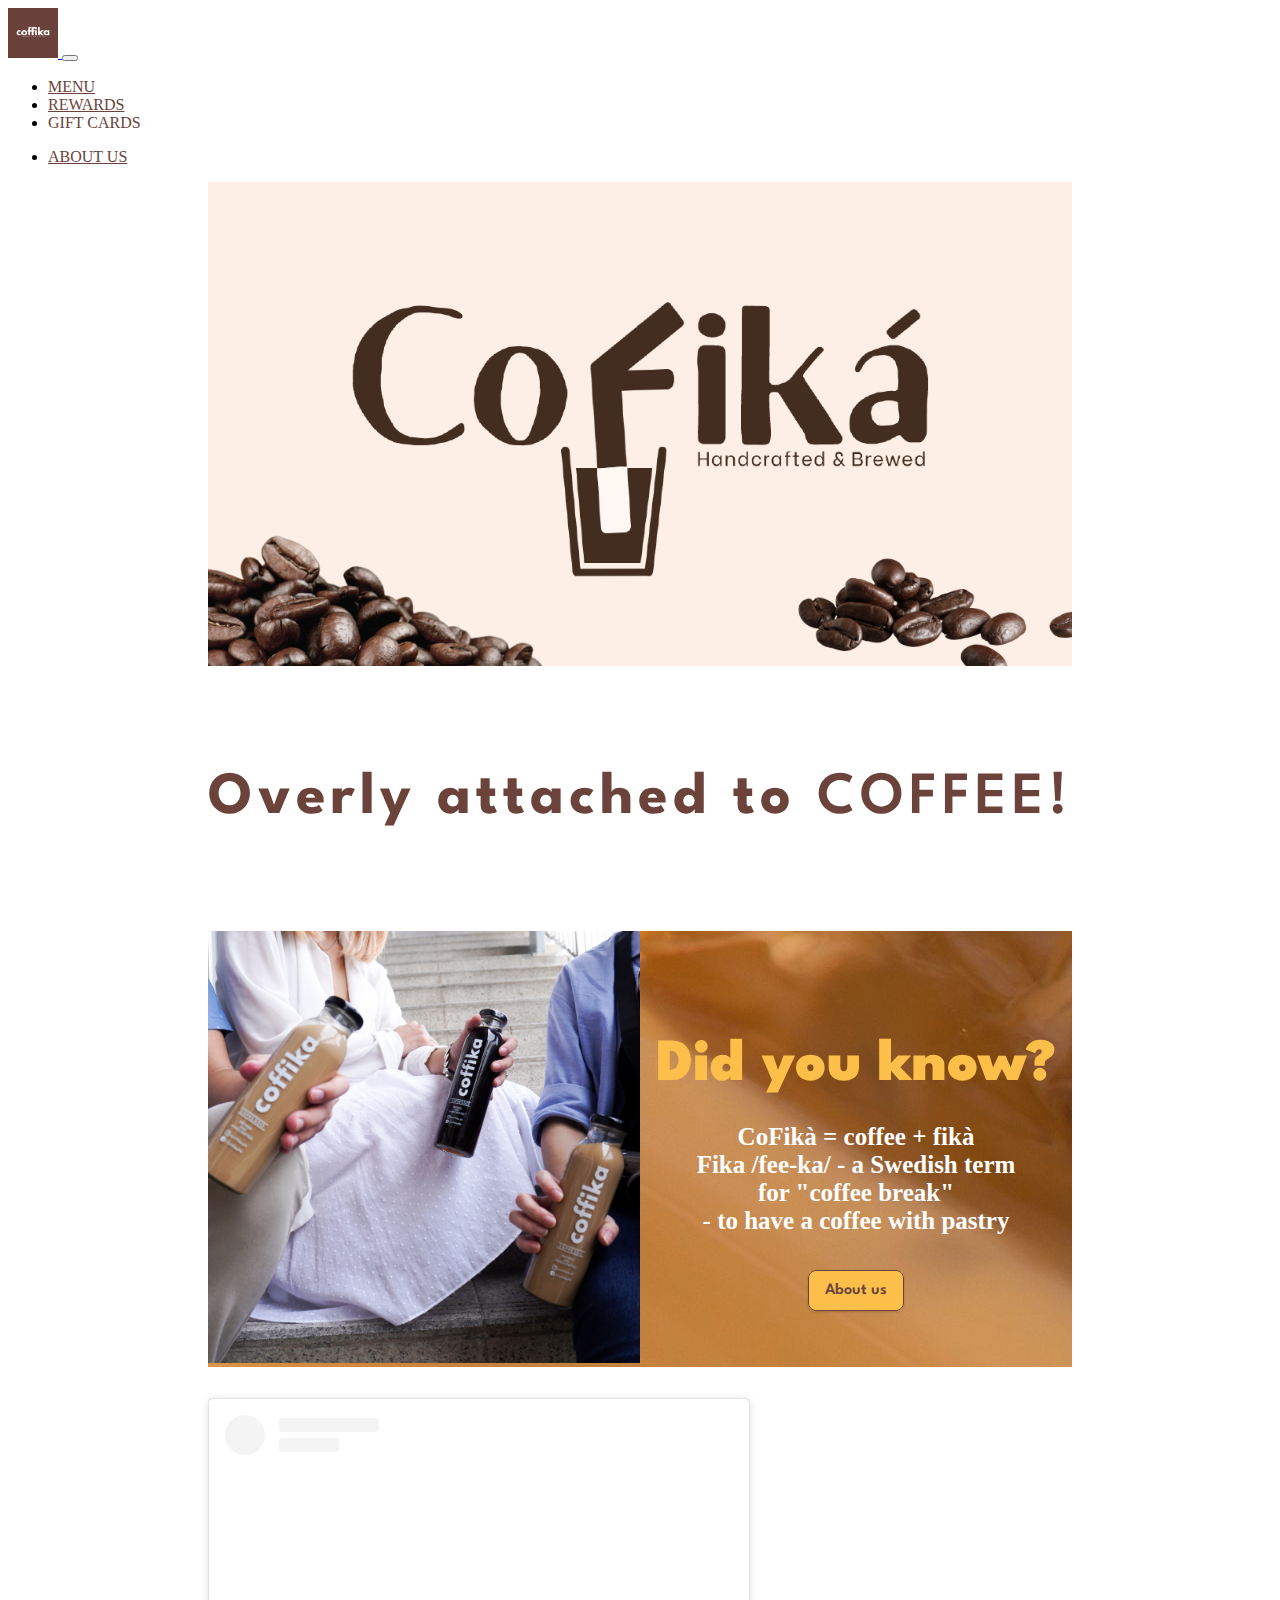
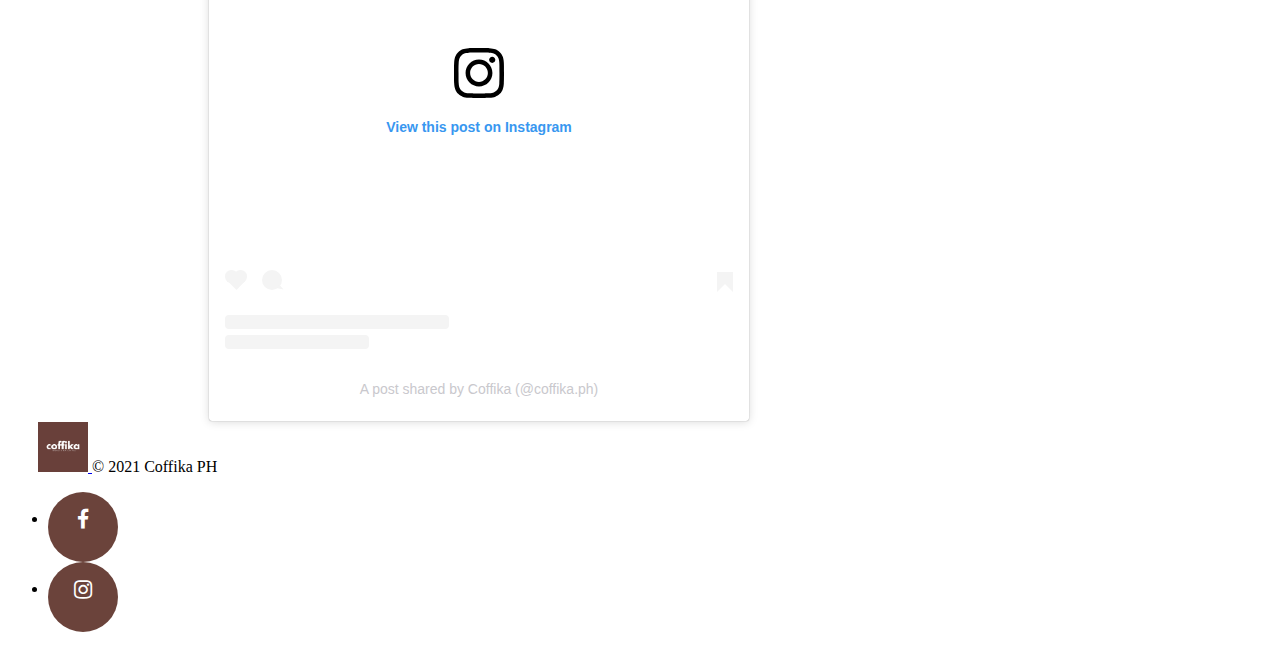
<file: index.html>
<!DOCTYPE html>
<html lang="en">
  <head>
    <meta charset="UTF-8" />
    <meta http-equiv="X-UA-Compatible" content="IE=edge" />
    <meta name="viewport" content="width=device-width, initial-scale=1.0" />
    <link rel="stylesheet" href="./index.css" />

    <!-- Favicon -->
    <link rel="icon" type="image/x-icon" href="./DP - coffika.jpg" />

    <!-- Bootstrap -->
    <link href="https://cdn.jsdelivr.net/npm/bootstrap@5.1.3/dist/css/bootstrap.min.css" rel="stylesheet" integrity="sha384-1BmE4kWBq78iYhFldvKuhfTAU6auU8tT94WrHftjDbrCEXSU1oBoqyl2QvZ6jIW3" crossorigin="anonymous">

    <!-- Add icon library -->
    <link rel="stylesheet" href="https://cdnjs.cloudflare.com/ajax/libs/font-awesome/4.7.0/css/font-awesome.min.css">



    <!-- League Spartan Font -->
    <link rel="preconnect" href="https://fonts.googleapis.com" />
    <link rel="preconnect" href="https://fonts.gstatic.com" crossorigin />
    <link
      href="https://fonts.googleapis.com/css2?family=League+Spartan:wght@400;700&display=swap"
      rel="stylesheet"
    />

    <title>Coffika PH</title>
  </head>
  <body>
    
    <nav
      class="navbar navbar-expand-lg navbar-light bg-white px-1 py-0 py-xl-3 px-lg-5 border-bottom"
     id="top">
      <div class="container-fluid mx-lg-5">
        <a class="navbar-brand my-2" href="./index.html">
          <img
            class="rounded-circle me-lg-3 ms-xl-5"
            src="./DP - coffika.jpg"
            alt="Coffika Logo"
            height="50"
            width="50"
          />
        </a>
        <button
          class="navbar-toggler"
          type="button"
          data-bs-toggle="collapse"
          data-bs-target="#navbarSupportedContent"
          aria-controls="navbarSupportedContent"
          aria-expanded="false"
          aria-label="Toggle navigation"
        >
          <span class="navbar-toggler-icon"></span>
        </button>
        <div class="collapse navbar-collapse" id="navbarSupportedContent">
          <ul class="navbar-nav me-auto mb-2 mb-lg-0">
            <li class="nav-item my-3 me-3">
              <a
                class="nav-link active fw-bold"
                aria-current="page"
                href="./menu.html"
                >MENU</a
              >
            </li>
            <li class="nav-item my-3 me-3">
              <a class="nav-link active fw-bold" href="#">REWARDS</a>
            </li>
            <li class="nav-item my-3 me-3">
              <a class="nav-link active fw-bold">GIFT CARDS</a>
            </li>
          </ul>
          <ul class="navbar-nav d-flex ms-auto me-5 mb-2 mb-lg-0">
            <li class="nav-item">
              <a class="nav-link active fw-bold" href="./aboutUs.html">ABOUT US</a>
            </li>
          </ul>
 
        </div>
      </div>
    </nav>

    <!-- Main Content -->
    <div class="hero-section">
        <img src="./Media/Coffika BG Image.png" alt="hero">
    </div>  

    <div class="slogan-container">
        <h1 class="slogan">
            <span class="slogan-1">Overly attached to</span>
            <span class="slogan-2"> coffee!</span> 
        </h1>
    </div>

    <div class="main">
      
      <!-- Card 1 -->
      <div class="card1">
        <div class="card1-img-container">
          <img src="./Media/2.jpg" alt="" />
        </div>
        <div class="card1-text-container">
          <h1>Did you know?</h1>
          <h2>
            <strong>CoFikà = coffee + fikà</strong>
            <br />
            <strong>Fika</strong> /fee-ka/ - a Swedish term for "coffee break"
            <br />
            - to have a coffee with pastry
          </h2>
          <a class="button-38" role="button" href="./aboutUs.html">About us</a>
        </div>
      </div>

      <!-- Card 2 -->

      <div class="card2-video-container">
        <blockquote class="instagram-media" data-instgrm-captioned data-instgrm-permalink="https://www.instagram.com/reel/Ch1KSibJ4H_/?utm_source=ig_embed&amp;utm_campaign=loading" data-instgrm-version="14" style=" background:#FFF; border:0; border-radius:3px; box-shadow:0 0 1px 0 rgba(0,0,0,0.5),0 1px 10px 0 rgba(0,0,0,0.15); margin: 1px; max-width:540px; min-width:326px; padding:0; width:99.375%; width:-webkit-calc(100% - 2px); width:calc(100% - 2px);"><div style="padding:16px;"> <a href="https://www.instagram.com/reel/Ch1KSibJ4H_/?utm_source=ig_embed&amp;utm_campaign=loading" style=" background:#FFFFFF; line-height:0; padding:0 0; text-align:center; text-decoration:none; width:100%;" target="_blank"> <div style=" display: flex; flex-direction: row; align-items: center;"> <div style="background-color: #F4F4F4; border-radius: 50%; flex-grow: 0; height: 40px; margin-right: 14px; width: 40px;"></div> <div style="display: flex; flex-direction: column; flex-grow: 1; justify-content: center;"> <div style=" background-color: #F4F4F4; border-radius: 4px; flex-grow: 0; height: 14px; margin-bottom: 6px; width: 100px;"></div> <div style=" background-color: #F4F4F4; border-radius: 4px; flex-grow: 0; height: 14px; width: 60px;"></div></div></div><div style="padding: 19% 0;"></div> <div style="display:block; height:50px; margin:0 auto 12px; width:50px;"><svg width="50px" height="50px" viewBox="0 0 60 60" version="1.1" xmlns="https://www.w3.org/2000/svg" xmlns:xlink="https://www.w3.org/1999/xlink"><g stroke="none" stroke-width="1" fill="none" fill-rule="evenodd"><g transform="translate(-511.000000, -20.000000)" fill="#000000"><g><path d="M556.869,30.41 C554.814,30.41 553.148,32.076 553.148,34.131 C553.148,36.186 554.814,37.852 556.869,37.852 C558.924,37.852 560.59,36.186 560.59,34.131 C560.59,32.076 558.924,30.41 556.869,30.41 M541,60.657 C535.114,60.657 530.342,55.887 530.342,50 C530.342,44.114 535.114,39.342 541,39.342 C546.887,39.342 551.658,44.114 551.658,50 C551.658,55.887 546.887,60.657 541,60.657 M541,33.886 C532.1,33.886 524.886,41.1 524.886,50 C524.886,58.899 532.1,66.113 541,66.113 C549.9,66.113 557.115,58.899 557.115,50 C557.115,41.1 549.9,33.886 541,33.886 M565.378,62.101 C565.244,65.022 564.756,66.606 564.346,67.663 C563.803,69.06 563.154,70.057 562.106,71.106 C561.058,72.155 560.06,72.803 558.662,73.347 C557.607,73.757 556.021,74.244 553.102,74.378 C549.944,74.521 548.997,74.552 541,74.552 C533.003,74.552 532.056,74.521 528.898,74.378 C525.979,74.244 524.393,73.757 523.338,73.347 C521.94,72.803 520.942,72.155 519.894,71.106 C518.846,70.057 518.197,69.06 517.654,67.663 C517.244,66.606 516.755,65.022 516.623,62.101 C516.479,58.943 516.448,57.996 516.448,50 C516.448,42.003 516.479,41.056 516.623,37.899 C516.755,34.978 517.244,33.391 517.654,32.338 C518.197,30.938 518.846,29.942 519.894,28.894 C520.942,27.846 521.94,27.196 523.338,26.654 C524.393,26.244 525.979,25.756 528.898,25.623 C532.057,25.479 533.004,25.448 541,25.448 C548.997,25.448 549.943,25.479 553.102,25.623 C556.021,25.756 557.607,26.244 558.662,26.654 C560.06,27.196 561.058,27.846 562.106,28.894 C563.154,29.942 563.803,30.938 564.346,32.338 C564.756,33.391 565.244,34.978 565.378,37.899 C565.522,41.056 565.552,42.003 565.552,50 C565.552,57.996 565.522,58.943 565.378,62.101 M570.82,37.631 C570.674,34.438 570.167,32.258 569.425,30.349 C568.659,28.377 567.633,26.702 565.965,25.035 C564.297,23.368 562.623,22.342 560.652,21.575 C558.743,20.834 556.562,20.326 553.369,20.18 C550.169,20.033 549.148,20 541,20 C532.853,20 531.831,20.033 528.631,20.18 C525.438,20.326 523.257,20.834 521.349,21.575 C519.376,22.342 517.703,23.368 516.035,25.035 C514.368,26.702 513.342,28.377 512.574,30.349 C511.834,32.258 511.326,34.438 511.181,37.631 C511.035,40.831 511,41.851 511,50 C511,58.147 511.035,59.17 511.181,62.369 C511.326,65.562 511.834,67.743 512.574,69.651 C513.342,71.625 514.368,73.296 516.035,74.965 C517.703,76.634 519.376,77.658 521.349,78.425 C523.257,79.167 525.438,79.673 528.631,79.82 C531.831,79.965 532.853,80.001 541,80.001 C549.148,80.001 550.169,79.965 553.369,79.82 C556.562,79.673 558.743,79.167 560.652,78.425 C562.623,77.658 564.297,76.634 565.965,74.965 C567.633,73.296 568.659,71.625 569.425,69.651 C570.167,67.743 570.674,65.562 570.82,62.369 C570.966,59.17 571,58.147 571,50 C571,41.851 570.966,40.831 570.82,37.631"></path></g></g></g></svg></div><div style="padding-top: 8px;"> <div style=" color:#3897f0; font-family:Arial,sans-serif; font-size:14px; font-style:normal; font-weight:550; line-height:18px;">View this post on Instagram</div></div><div style="padding: 12.5% 0;"></div> <div style="display: flex; flex-direction: row; margin-bottom: 14px; align-items: center;"><div> <div style="background-color: #F4F4F4; border-radius: 50%; height: 12.5px; width: 12.5px; transform: translateX(0px) translateY(7px);"></div> <div style="background-color: #F4F4F4; height: 12.5px; transform: rotate(-45deg) translateX(3px) translateY(1px); width: 12.5px; flex-grow: 0; margin-right: 14px; margin-left: 2px;"></div> <div style="background-color: #F4F4F4; border-radius: 50%; height: 12.5px; width: 12.5px; transform: translateX(9px) translateY(-18px);"></div></div><div style="margin-left: 8px;"> <div style=" background-color: #F4F4F4; border-radius: 50%; flex-grow: 0; height: 20px; width: 20px;"></div> <div style=" width: 0; height: 0; border-top: 2px solid transparent; border-left: 6px solid #f4f4f4; border-bottom: 2px solid transparent; transform: translateX(16px) translateY(-4px) rotate(30deg)"></div></div><div style="margin-left: auto;"> <div style=" width: 0px; border-top: 8px solid #F4F4F4; border-right: 8px solid transparent; transform: translateY(16px);"></div> <div style=" background-color: #F4F4F4; flex-grow: 0; height: 12px; width: 16px; transform: translateY(-4px);"></div> <div style=" width: 0; height: 0; border-top: 8px solid #F4F4F4; border-left: 8px solid transparent; transform: translateY(-4px) translateX(8px);"></div></div></div> <div style="display: flex; flex-direction: column; flex-grow: 1; justify-content: center; margin-bottom: 24px;"> <div style=" background-color: #F4F4F4; border-radius: 4px; flex-grow: 0; height: 14px; margin-bottom: 6px; width: 224px;"></div> <div style=" background-color: #F4F4F4; border-radius: 4px; flex-grow: 0; height: 14px; width: 144px;"></div></div></a><p style=" color:#c9c8cd; font-family:Arial,sans-serif; font-size:14px; line-height:17px; margin-bottom:0; margin-top:8px; overflow:hidden; padding:8px 0 7px; text-align:center; text-overflow:ellipsis; white-space:nowrap;"><a href="https://www.instagram.com/reel/Ch1KSibJ4H_/?utm_source=ig_embed&amp;utm_campaign=loading" style=" color:#c9c8cd; font-family:Arial,sans-serif; font-size:14px; font-style:normal; font-weight:normal; line-height:17px; text-decoration:none;" target="_blank">A post shared by Coffika (@coffika.ph)</a></p></div></blockquote> <script async src="//www.instagram.com/embed.js"></script>
        <!-- <video class="card2-video" src="./Media/Standard Ver.mp4" type="video/mp4"></video> -->
      </div>
      <!-- <div class="card2">
        <div class="card2-text-container">
          <h1>Did you know?</h1>
          <h2>
            <strong>CoFikà = coffee + fikà</strong>
            <br />
            <strong>Fika</strong> /fee-ka/ - a Swedish term for "coffee break"
            <br />
            - to have a coffee with pastry
          </h2>
        </div>
        <div class="card2-img-container">
          <img src="./Media/Iced Coffee 2.jpg" alt="" />
        </div>
      </div> -->
    </div>

    <!-- Footer -->
    <footer
      class="d-flex flex-wrap justify-content-between align-items-center pt-3 my-3 border-top"
    >
      <div class="col-md-4 d-flex align-items-center py-2">
        <a
          href="#top"
          class="mb-3 me-2 mb-md-0 text-muted text-decoration-none lh-1"
        >
          <svg class="bi" width="30" height="24">
            <use xlink:href="#bootstrap">
                <img class="rounded-circle me-lg-3 ms-lg-5" src="./DP - coffika.jpg" alt="" height="50"
                width="50">
            </use>
          </svg>
        </a>
        <span class="text-muted">© 2021 Coffika PH</span>
      </div>

      <!-- Socmed Links -->
      <ul class="nav col-md-4 justify-content-end list-unstyled d-flex">
        <li class="ms-3">
            <a href="https://www.facebook.com/CoffikaPH" class="fa fa-facebook fa-lg" width="24" height="24"></a>
        </li>
        <li class="ms-3 me-5">
            <a href="https://www.instagram.com/coffika.ph" class="fa fa-instagram fa-lg" width="24" height="24"></a>
        </li>
      </ul>
    </footer>

    <script src="https://cdn.jsdelivr.net/npm/bootstrap@5.1.3/dist/js/bootstrap.bundle.min.js" integrity="sha384-ka7Sk0Gln4gmtz2MlQnikT1wXgYsOg+OMhuP+IlRH9sENBO0LRn5q+8nbTov4+1p" crossorigin="anonymous"></script>
  </body>
</html>
</file>
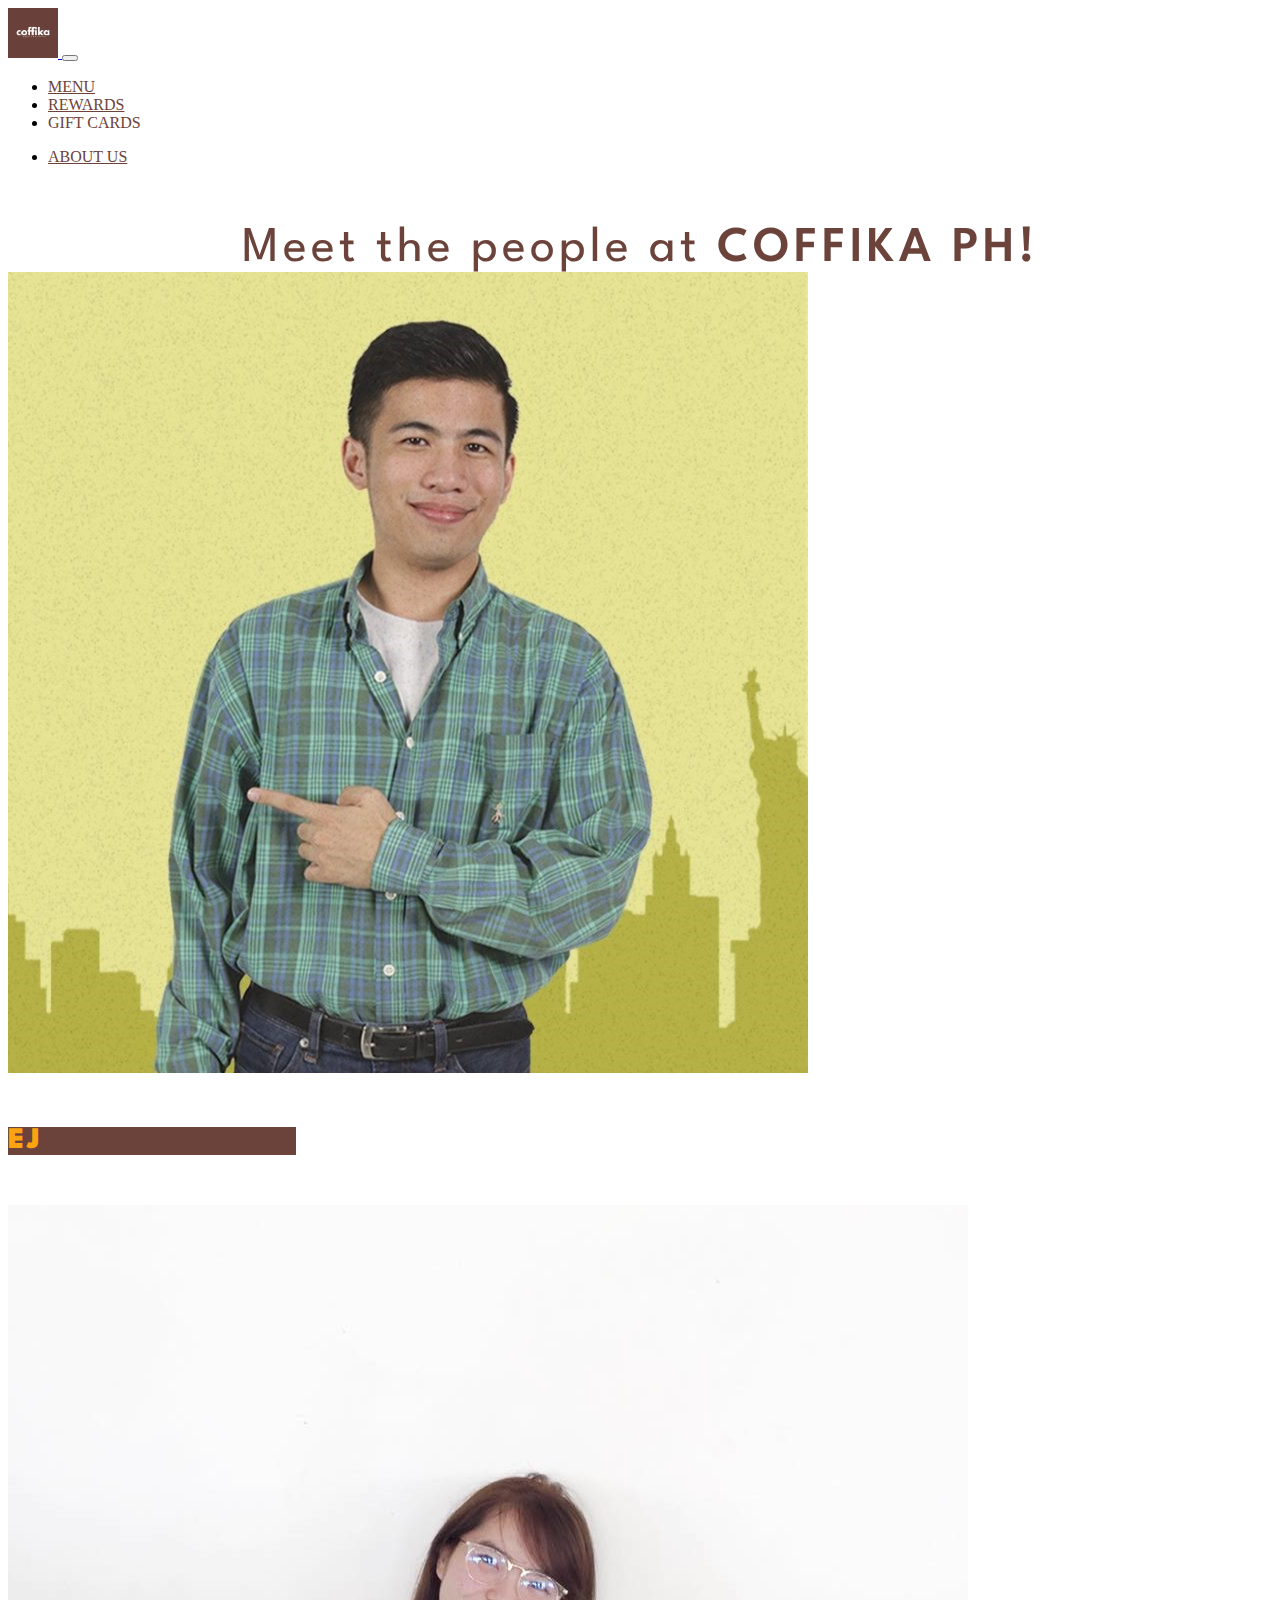
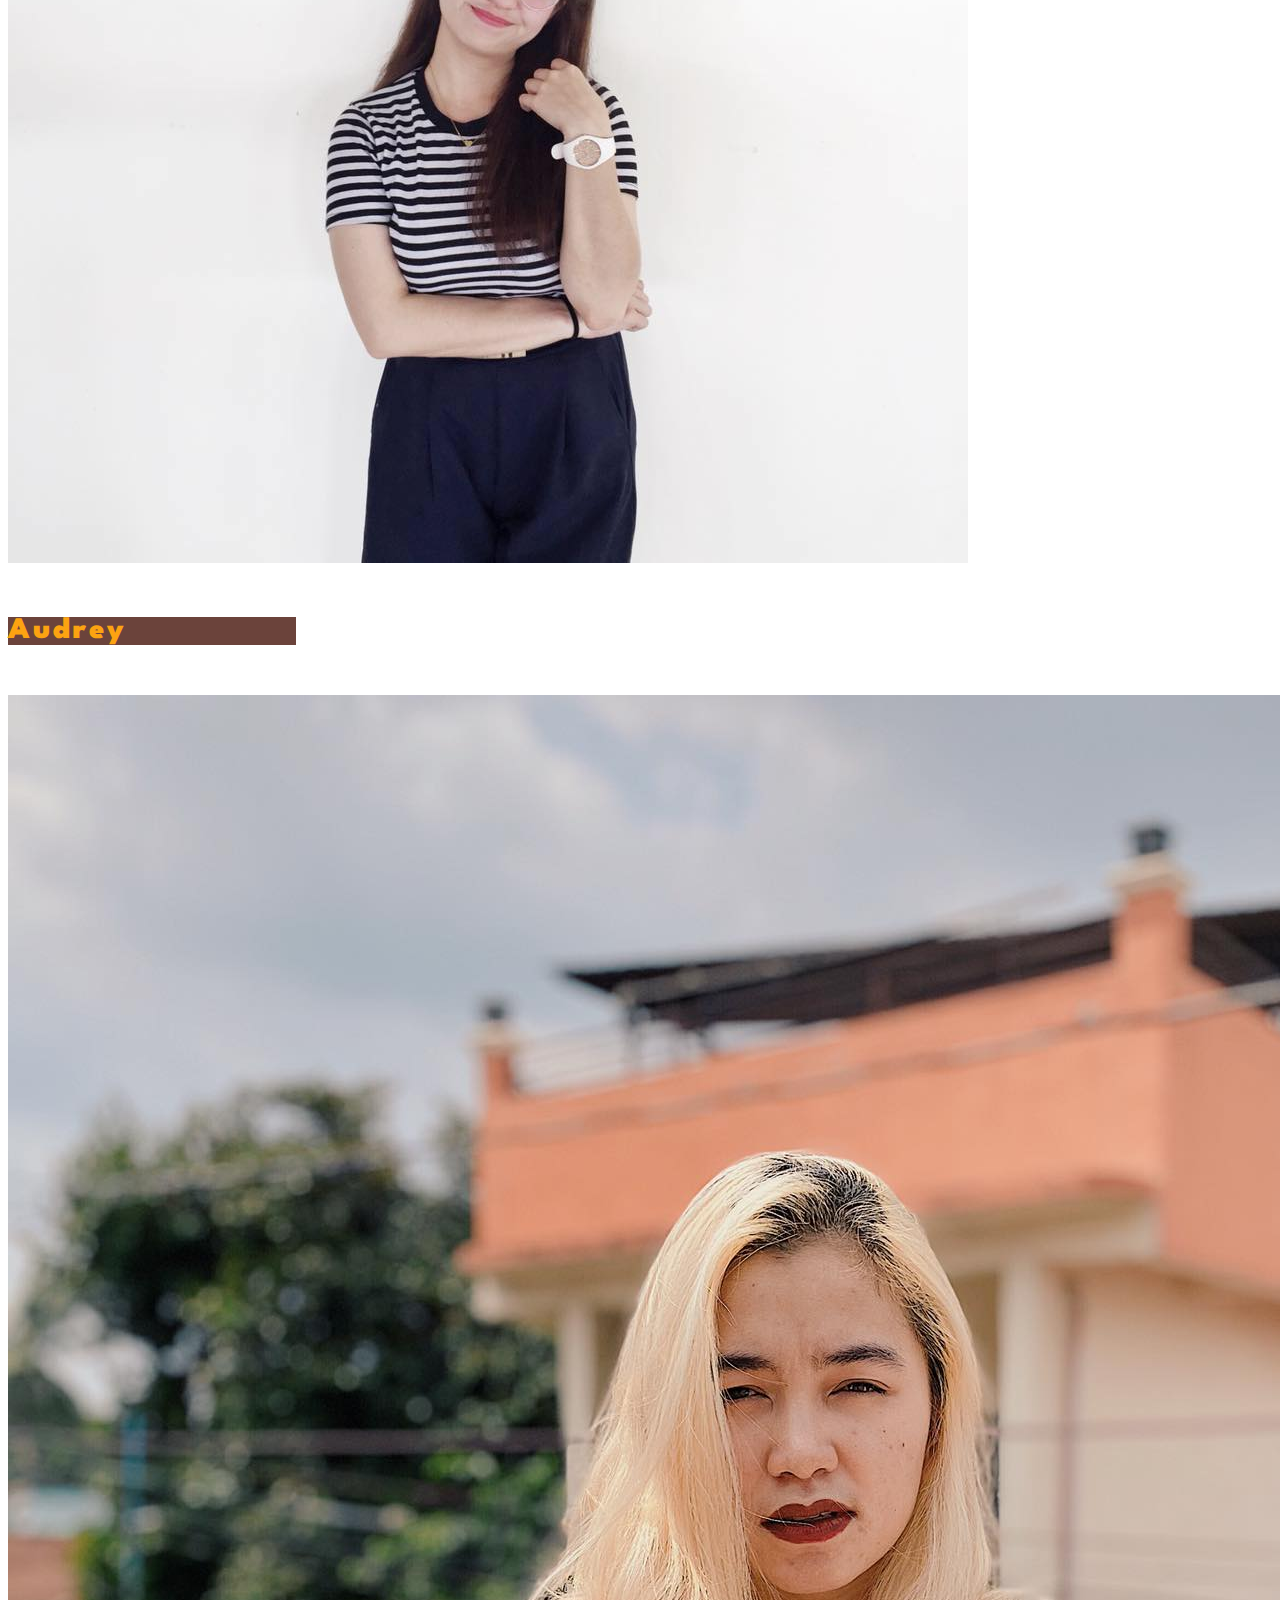
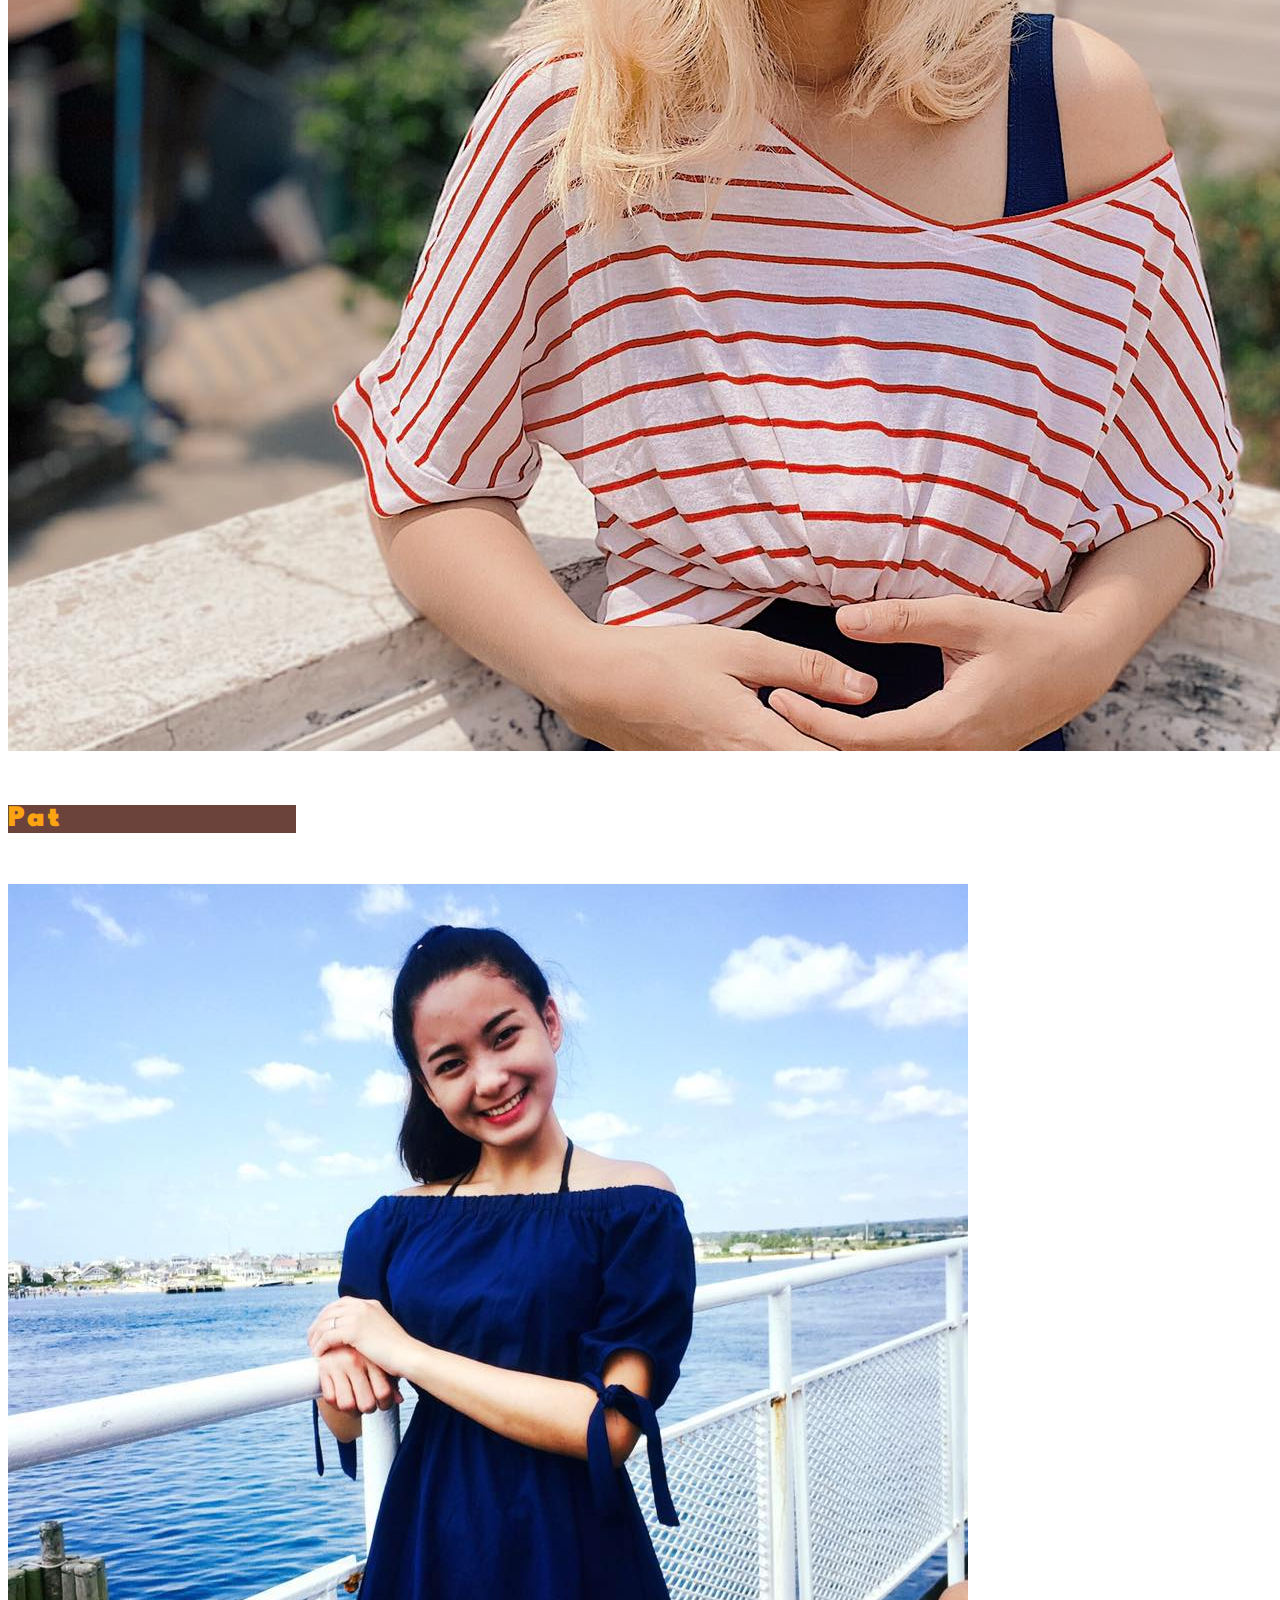
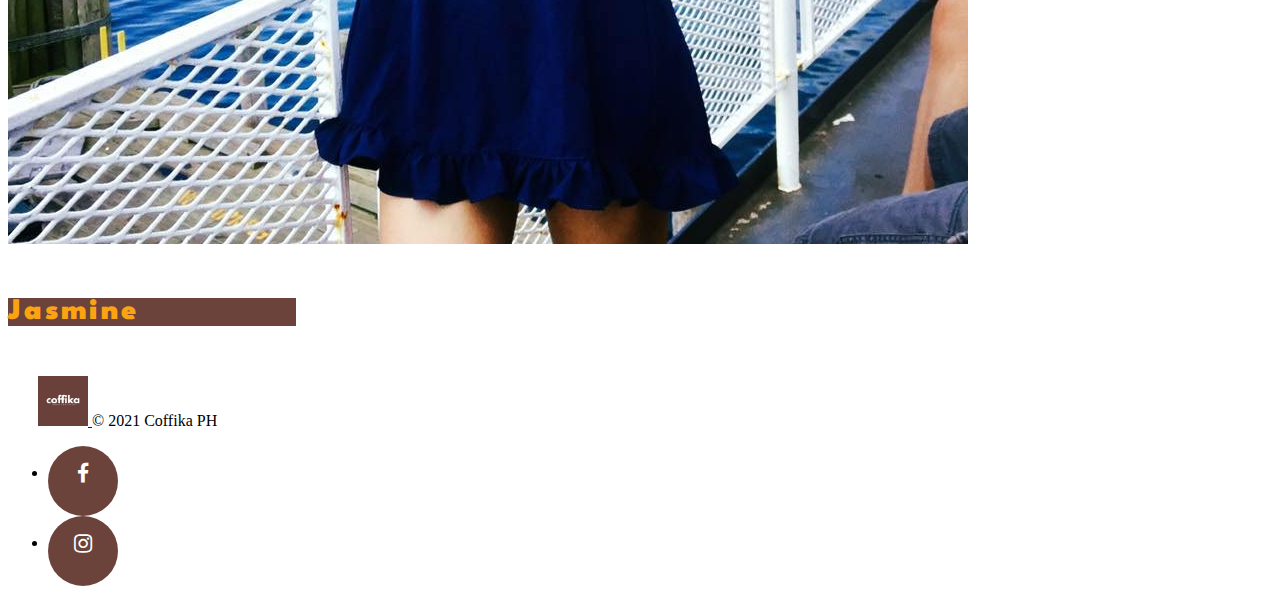
<file: aboutUs.html>
<!DOCTYPE html>
<html lang="en">
<head>
    <meta charset="UTF-8">
    <meta http-equiv="X-UA-Compatible" content="IE=edge">
    <meta name="viewport" content="width=device-width, initial-scale=1.0">

    <link rel="stylesheet" href="./index.css" />
    <link rel="stylesheet" href="./menu.css" />
    <link rel="stylesheet" href="./aboutUs.css">
    
    <!-- Favicon -->
    <link rel="icon" type="image/x-icon" href="./DP - coffika.jpg">
    
    <!-- Bootstrap -->
    <link href="https://cdn.jsdelivr.net/npm/bootstrap@5.1.3/dist/css/bootstrap.min.css" rel="stylesheet" integrity="sha384-1BmE4kWBq78iYhFldvKuhfTAU6auU8tT94WrHftjDbrCEXSU1oBoqyl2QvZ6jIW3" crossorigin="anonymous">

     <!-- Add icon library -->
     <link rel="stylesheet" href="https://cdnjs.cloudflare.com/ajax/libs/font-awesome/4.7.0/css/font-awesome.min.css">

    <!-- League Spartan Font -->
    <link rel="preconnect" href="https://fonts.googleapis.com">
    <link rel="preconnect" href="https://fonts.gstatic.com" crossorigin>
    <link href="https://fonts.googleapis.com/css2?family=League+Spartan:wght@400;700&display=swap" rel="stylesheet">

    <title>Coffika Coffee</title>
</head>
<body>
    <nav
    class="navbar navbar-expand-lg navbar-light bg-white px-1 py-0 py-xl-3 px-lg-5 border-bottom"
   id="top">
    <div class="container-fluid mx-lg-5">
      <a class="navbar-brand my-2" href="./index.html">
        <img
          class="rounded-circle me-lg-3 ms-xl-5"
          src="./DP - coffika.jpg"
          alt="Coffika Logo"
          height="50"
          width="50"
        />
      </a>
      <button
        class="navbar-toggler"
        type="button"
        data-bs-toggle="collapse"
        data-bs-target="#navbarSupportedContent"
        aria-controls="navbarSupportedContent"
        aria-expanded="false"
        aria-label="Toggle navigation"
      >
        <span class="navbar-toggler-icon"></span>
      </button>
      <div class="collapse navbar-collapse" id="navbarSupportedContent">
        <ul class="navbar-nav me-auto mb-2 mb-lg-0">
          <li class="nav-item my-3 me-3">
            <a
              class="nav-link active fw-bold"
              aria-current="page"
              href="./menu.html"
              >MENU</a
            >
          </li>
          <li class="nav-item my-3 me-3">
            <a class="nav-link active fw-bold" href="#">REWARDS</a>
          </li>
          <li class="nav-item my-3 me-3">
            <a class="nav-link active fw-bold">GIFT CARDS</a>
          </li>
        </ul>
        <ul class="navbar-nav d-flex ms-auto me-5 mb-2 mb-lg-0">
          <li class="nav-item">
            <a class="nav-link active fw-bold" href="./aboutUs.html">ABOUT US</a>
          </li>
        </ul>

      </div>
    </div>
  </nav>

      <div class="about-us-header">
        <span class="slogan-1">Meet the people at </span>
        <span class="slogan-2">Coffika PH!</span>
      </div>
      <!-- People -->
      <div class="people-container d-flex flex-wrap justify-content-center min-vh-90 p-5">
      <!-- card EJ -->
      <div class="card col-10 col-md-9 col-xl-3 m-3 mb-4" style="width: 18rem;">
        <img src="./People/ej short.jpg" class="card-img-top" alt="...">
        <div class="card-body">
          <h5 class="card-title text-center m-0">EJ</h5>
          <!-- <p class="card-text">Some quick example text to build on the card title and make up the bulk of the card's content.</p> -->
          <!-- <a href="#" class="btn btn-primary">Go somewhere</a> -->
        </div>
      </div>

      <!-- card Audrey -->
      <div class="card col-10 col-md-9 col-xl-3 m-3 mb-4" style="width: 18rem;">
        <img src="./People/audrey.jpg" class="card-img-top" alt="...">
        <div class="card-body">
          <h5 class="card-title text-center m-0 align-self-center">Audrey</h5>
          <!-- <p class="card-text">Some quick example text to build on the card title and make up the bulk of the card's content.</p> -->
          <!-- <a href="#" class="btn btn-primary">Go somewhere</a> -->
        </div>
      </div>

      <!-- card 3 -->
      <div class="card col-10 col-md-9 col-xl-3 m-3 mb-4" style="width: 18rem;">
        <img src="./People/pat.jpg" class="card-img-top" alt="...">
        <div class="card-body">
          <h5 class="card-title text-center m-0">Pat</h5>
          <!-- <p class="card-text">Some quick example text to build on the card title and make up the bulk of the card's content.</p> -->
          <!-- <a href="#" class="btn btn-primary">Go somewhere</a> -->
        </div>
      </div>

      <!-- card 4 -->
      <div class="card col-10 col-md-9 col-xl-3 m-3 mb-4" style="width: 18rem;">
        <img src="./People/jasmine.jpg" class="card-img-top" alt="...">
        <div class="card-body">
          <h5 class="card-title text-center m-0">Jasmine</h5>
          <!-- <p class="card-text">Some quick example text to build on the card title and make up the bulk of the card's content.</p> -->
          <!-- <a href="#" class="btn btn-primary">Go somewhere</a> -->
        </div>
      </div>
    </div>

      <footer
      class="d-flex flex-wrap justify-content-between align-items-center pt-3 my-3 border-top"
    >
      <div class="col-md-4 d-flex align-items-center py-2">
        <a
          href="#top"
          class="mb-3 me-2 mb-md-0 text-muted text-decoration-none lh-1"
        >
          <svg class="bi" width="30" height="24">
            <use xlink:href="#bootstrap">
                <img class="rounded-circle me-lg-3 ms-lg-5" src="./DP - coffika.jpg" alt="" height="50"
                width="50">
            </use>
          </svg>
        </a>
        <span class="text-muted">© 2021 Coffika PH</span>
      </div>

      <!-- Socmed Links -->
      <ul class="nav col-md-4 justify-content-end list-unstyled d-flex">
        <li class="ms-3">
            <a href="https://www.facebook.com/CoffikaPH" class="fa fa-facebook fa-lg" width="24" height="24"></a>
        </li>
        <li class="ms-3 me-5">
            <a href="https://www.instagram.com/coffika.ph" class="fa fa-instagram fa-lg" width="24" height="24"></a>
        </li>
      </ul>
    </footer>

    <script src="https://cdn.jsdelivr.net/npm/bootstrap@5.1.3/dist/js/bootstrap.bundle.min.js" integrity="sha384-ka7Sk0Gln4gmtz2MlQnikT1wXgYsOg+OMhuP+IlRH9sENBO0LRn5q+8nbTov4+1p" crossorigin="anonymous"></script>
</body>
</html>
</file>
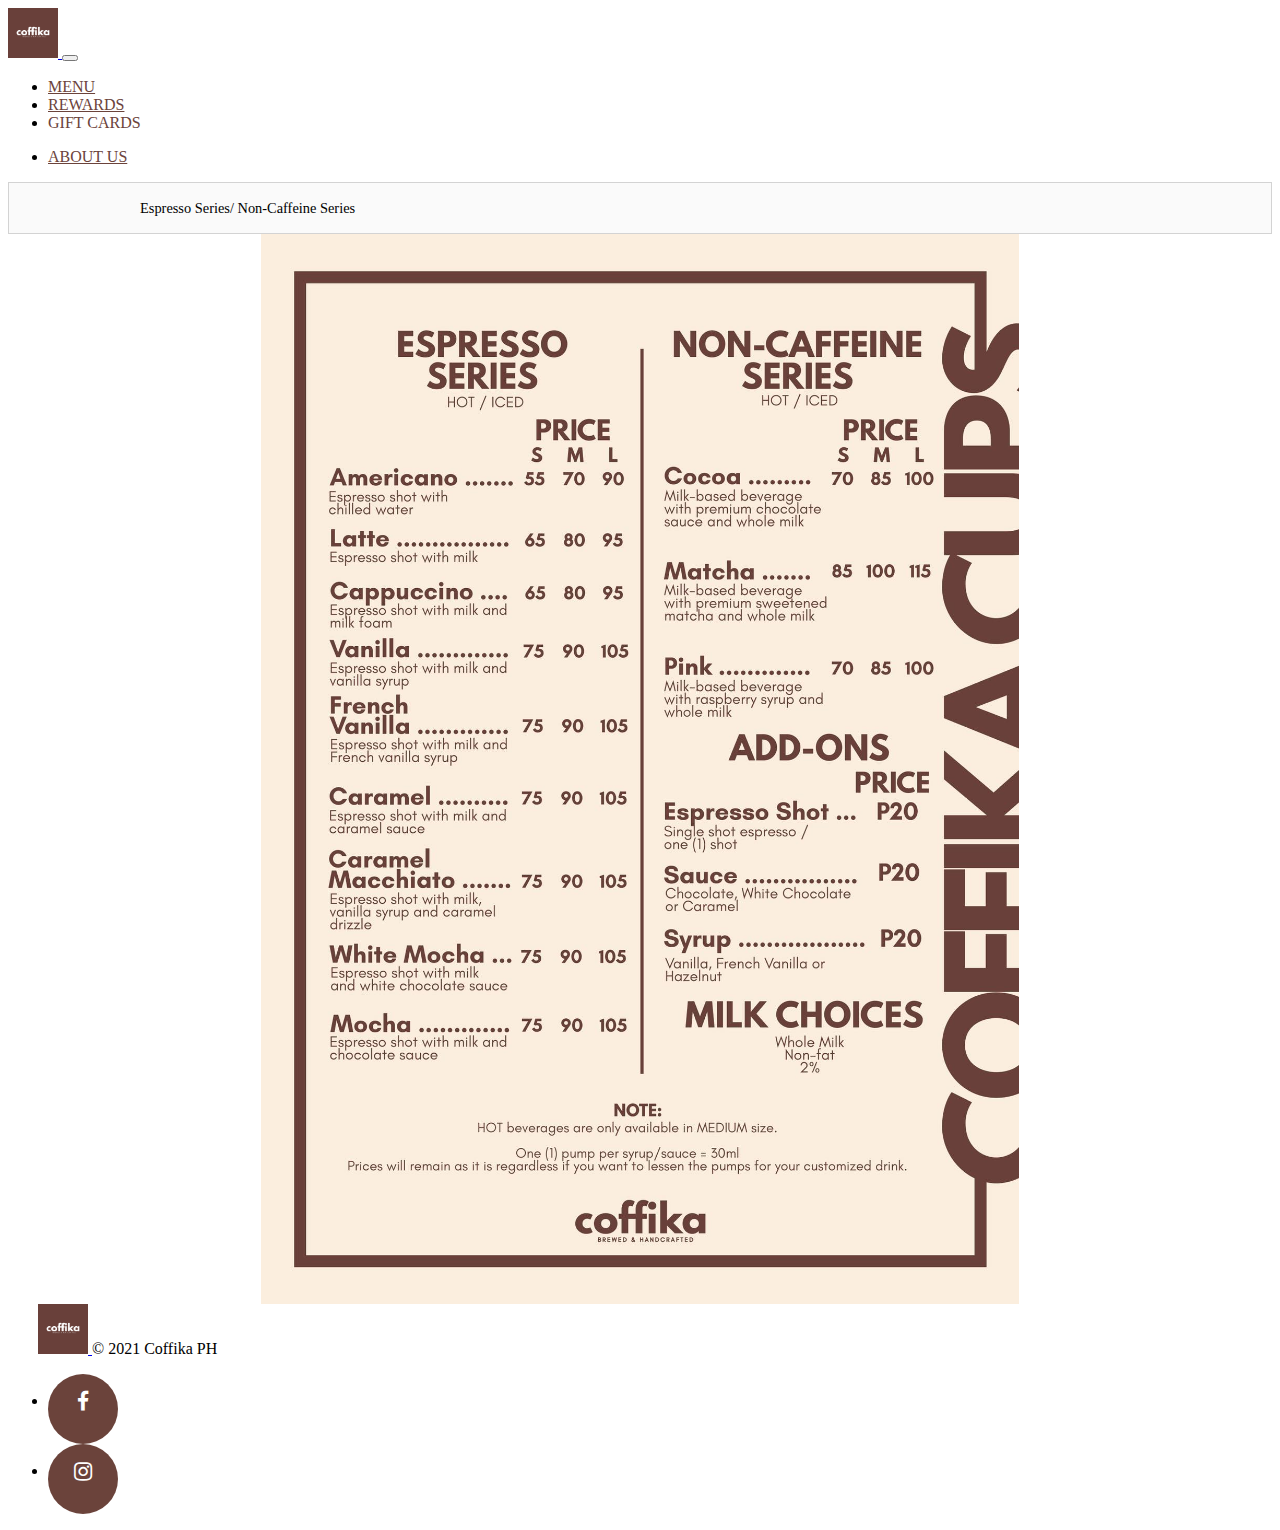
<file: menu.html>
<!DOCTYPE html>
<html lang="en">
  <head>
    <meta charset="UTF-8" />
    <meta http-equiv="X-UA-Compatible" content="IE=edge" />
    <meta name="viewport" content="width=device-width, initial-scale=1.0" />

    <link rel="stylesheet" href="./index.css" />
    <link rel="stylesheet" href="./menu.css" />
    <!-- Favicon -->
    <link rel="icon" type="image/x-icon" href="./DP - coffika.jpg" />

    <!-- Bootstrap -->
    <link
      href="https://cdn.jsdelivr.net/npm/bootstrap@5.1.3/dist/css/bootstrap.min.css"
      rel="stylesheet"
      integrity="sha384-1BmE4kWBq78iYhFldvKuhfTAU6auU8tT94WrHftjDbrCEXSU1oBoqyl2QvZ6jIW3"
      crossorigin="anonymous"
    />

    <!-- Add icon library -->
    <link rel="stylesheet" href="https://cdnjs.cloudflare.com/ajax/libs/font-awesome/4.7.0/css/font-awesome.min.css">

    <!-- League Spartan Font -->
    <link rel="preconnect" href="https://fonts.googleapis.com" />
    <link rel="preconnect" href="https://fonts.gstatic.com" crossorigin />
    <link
      href="https://fonts.googleapis.com/css2?family=League+Spartan:wght@400;700&display=swap"
      rel="stylesheet"
    />

    <title>Coffika Coffee</title>
  </head>
  <body>
    <nav
      class="navbar navbar-expand-lg navbar-light bg-white px-1 py-0 py-xl-3 px-lg-5 border-bottom"
     id="top">
      <div class="container-fluid mx-lg-5">
        <a class="navbar-brand my-2" href="./index.html">
          <img
            class="rounded-circle me-lg-3 ms-xl-5"
            src="./DP - coffika.jpg"
            alt="Coffika Logo"
            height="50"
            width="50"
          />
        </a>
        <button
          class="navbar-toggler"
          type="button"
          data-bs-toggle="collapse"
          data-bs-target="#navbarSupportedContent"
          aria-controls="navbarSupportedContent"
          aria-expanded="false"
          aria-label="Toggle navigation"
        >
          <span class="navbar-toggler-icon"></span>
        </button>
        <div class="collapse navbar-collapse" id="navbarSupportedContent">
          <ul class="navbar-nav me-auto mb-2 mb-lg-0">
            <li class="nav-item my-3 me-3">
              <a
                class="nav-link active fw-bold"
                aria-current="page"
                href="./menu.html"
                >MENU</a
              >
            </li>
            <li class="nav-item my-3 me-3">
              <a class="nav-link active fw-bold" href="#">REWARDS</a>
            </li>
            <li class="nav-item my-3 me-3">
              <a class="nav-link active fw-bold">GIFT CARDS</a>
            </li>
          </ul>
          <ul class="navbar-nav d-flex ms-auto me-5 mb-2 mb-lg-0">
            <li class="nav-item">
              <a class="nav-link active fw-bold" href="./aboutUs.html">ABOUT US</a>
            </li>
          </ul>
 
        </div>
      </div>
    </nav>

    <div class="cfk-subnav-container">
      <nav aria-label="Menu" class="cfk-subnav">
        <ul class="cfk-subnav-list">
          <li>
            <a class="cfk-subnav-item" aria-current="page" href="/menu.html">Espresso Series/ Non-Caffeine Series</a>
          </li>
          <!-- <li>
            <a href="#" class="cfk-subnav-item">Non-Caffeine Series</a>
          </li> -->
          <!-- <li>
                    <a class="cfk-subnav-item" href="#">Previous Orders</a>
                </li>
                <li>
                    <a class="cfk-subnav-item" href="#">Favorite Products</a>
                </li> -->
        </ul>
      </nav>

      <div class="menu-img">
        <img src="./Media/Latest.jpg" alt="Menu">
      </div>
    </div>

      <!-- Footer -->
      <footer
      class="d-flex flex-wrap justify-content-between align-items-center pt-3 my-3 border-top"
    >
      <div class="col-md-4 d-flex align-items-center py-2">
        <a
          href="#top"
          class="mb-3 me-2 mb-md-0 text-muted text-decoration-none lh-1"
        >
          <svg class="bi" width="30" height="24">
            <use xlink:href="#bootstrap">
                <img class="rounded-circle me-lg-3 ms-lg-5" src="./DP - coffika.jpg" alt="" height="50"
                width="50">
            </use>
          </svg>
        </a>
        <span class="text-muted">© 2021 Coffika PH</span>
      </div>

      <!-- Socmed Links -->
      <ul class="nav col-md-4 justify-content-end list-unstyled d-flex">
        <li class="ms-3">
            <a href="https://www.facebook.com/CoffikaPH" class="fa fa-facebook fa-lg" width="24" height="24"></a>
        </li>
        <li class="ms-3 me-5">
            <a href="https://www.instagram.com/coffika.ph" class="fa fa-instagram fa-lg" width="24" height="24"></a>
        </li>
      </ul>
    </footer>

    <script src="https://cdn.jsdelivr.net/npm/bootstrap@5.1.3/dist/js/bootstrap.bundle.min.js" integrity="sha384-ka7Sk0Gln4gmtz2MlQnikT1wXgYsOg+OMhuP+IlRH9sENBO0LRn5q+8nbTov4+1p" crossorigin="anonymous"></script>
  </body>
</html>
</file>
<file: index.css>
.body {
    margin:0;
}
.main {
    border: 0;
}

.nav-link {
    color:#6b433b!important;
}

.card1-text-container h1 {
    font-family: 'League Spartan', sans-serif;
    font-weight: 700;
    
}
/* Screen XL */
@media screen and (min-width: 1201px){
    .main {
        margin: 0 200px;
    }

    .hero-section {
        margin: 0 200px;
    }

    .hero-section img {
        display: block;
        width:100%;
        
    }

    .slogan {
        padding-top: 15px;
        text-align: center;
        margin: 90px 0 105px;
        font-family: "League Spartan",sans-serif;
        letter-spacing: 5px;
        font-size: 60px;
    }

    .slogan-1 {
        color:#6b433b;

    }

    .slogan-2 {
        color:#6b433b;
        font-weight: 600;
        text-transform: uppercase;
    }

    .slogan-2:hover{
        color:#fca311;
    }

    .card1, .card2 {
        display:flex;
        flex-wrap: nowrap;
        background: rgb(107, 67, 59,0.7) url("./Media/Iced\ Coffee\ 2.jpg");
        margin-top: 2rem;
        margin-bottom: 2rem;
        color: white;
        text-align: center;
    }

    .card1-text-container h1{
        color: #fcbf49;
        text-align: center;
        font-weight: 900;
        font-size: 60px;
        margin-bottom: 30px;
    }
    
    .card1-text-container h2{
        color: white;
        text-align: center;
        font-size: 25px;
        margin-bottom:45px;
        padding: 0 40px;
    }

    .card1-text-container, .card2-text-container {
        max-width:50%;
        margin: auto;
    
    }

    .card1-img-container, .card2-img-container {
        max-width: 50%;
        /* height: 600px; */
    }
    
    .card1-img-container img, .card2-img-container img {
        object-fit: contain;
        /* height: 400px; */
        width: 100%;
    }

    .card2-video {
        margin: auto;
        width: 100%;
        
    }
}

/* Screen Desktops */
@media screen and (max-width: 1200px){
    .hero-section img {
        width: 100%;
        
    }
    
    .slogan {
        padding-top: 15px;
        text-align: center;
        margin: 95px 0 100px;
        font-family: "League Spartan",sans-serif;
        letter-spacing: 3px;
        font-size: 50px;
    }

    .slogan-1 {
        color:#6b433b;

    }

    .slogan-2 {
        color:#6b433b;
        font-weight: 600;
        text-transform: uppercase;
    }

    .slogan-2:hover{
        color:#fca311;
    }

    .card1, .card2 {
        display:flex;
        flex-wrap: nowrap;
        background: rgb(107, 67, 59,0.7) url("./Media/Iced\ Coffee\ 2.jpg");
        /* object-fit: cover; */
        margin-top: 2rem;
        margin-bottom: 2rem;
        color: white;
        text-align: center;
        /* background-image: url("./Media/Iced\ Coffee\ 2.jpg"); */
    }
    
    .card1-text-container h1{
        color: #fcbf49;
        text-align: center;
        font-weight: 900;
        font-size:50px;
        margin-bottom: 20px;
    }

    .card1-text-container h2{
        color: white;
        text-align: center;
        font-size: 22px;
        padding: 0 10px;
        margin-bottom: 20px;
    }

    .card1-text-container, .card2-text-container {
        max-width:50%;
        margin: auto;
        /* background-color: #6b433b; */
    
    }

    .card1-img-container, .card2-img-container {
        max-width: 50%;
    }
    
    .card1-img-container img, .card2-img-container img {
        max-width: 100%;
    }
}

/* Screen Laptops */
@media screen and (max-width: 1024px){
    .hero-section img {
        width: 100%;
        
    }
    
    .slogan {
        padding-top: 15px;
        text-align: center;
        margin: 65px 0 80px;
        font-family: "League Spartan",sans-serif;
    }

    .slogan-1 {
        color:#6b433b;

    }

    .slogan-2 {
        color:#6b433b;
        font-weight: 600;
        text-transform: uppercase;
    }

    .slogan-2:hover{
        color:#fca311;
    }

    .card1, .card2 {
        display:flex;
        flex-wrap: nowrap;
        background-color: #6b433b;
        margin-top: 2rem;
        margin-bottom: 2rem;
        color: white;
        text-align: center;
    }
    
    .card1-text-container h1{
        color: #fcbf49;
        text-align: center;
        font-weight: 900;
        font-size: 45px;
        margin-bottom: 15px;
    }

    .card1-text-container h2{
        color: white;
        text-align: center;
        font-size: 20px;
        padding: 0 10px;
    }

    .card1-text-container, .card2-text-container {
        max-width:50%;
        margin: auto;
    
    }

    .card1-img-container, .card2-img-container {
        max-width: 50%;
    }
    
    .card1-img-container img, .card2-img-container img {
        max-width: 100%;
    }
}

/* Screen Tablet */
@media screen and (max-width: 768px){
    .hero-section img {
        width: 100%;
        
    }
    
    .slogan {
        padding-top: 15px;
        text-align: center;
        margin: 65px 10px 80px;
        font-family: "League Spartan",sans-serif;
        font-size: 45px;
        letter-spacing: 3px;
        
    }

    .slogan-1 {
        color:#6b433b;

    }

    .slogan-2 {
        color:#fca311;
        font-weight: 600;
        text-transform: uppercase;
    }

    .card1, .card2 {
        display:flex;
        flex-direction:column;
        background-color: #6b433b;
        color: white;
        text-align: center;
        margin: 0 3rem;
    }
    
    .card1-text-container h1{
        color: #fcbf49;
        text-align: center;
        font-weight: 900;
        font-size:40px;
        margin-top: 20px;
        margin-bottom: 15px;
    }

    .card1-text-container h2{
        color: white;
        text-align: center;
        font-size: 18px;
        padding: 0 10px;
    }

    .card1-text-container, .card2-text-container {
        max-width:100%;
        margin: auto;
        height: 240px;
    
    }

    .card1-img-container, .card2-img-container {
        max-width: 100%;
    }

    .card1-img-container img, .card2-img-container img {
        width: 100%;
        height: 50%;
        margin: auto;
    }

    
}
/* Screen Mobile */
@media screen and (max-width: 480px){
    .slogan {
        padding-top: 15px;
        text-align: center;
        margin: 55px 0 50px;
        font-family: "League Spartan",sans-serif;
        font-size: 35px;
        padding: 0 10px;
        letter-spacing: 3px;
    }

    .slogan-1 {
        color:#6b433b;

    }

    .slogan-2 {
        color:#fca311;
        font-weight: 600;
        text-transform: uppercase;
    }
    
    .hero-section img {
        width: 100%;
        
    }
    
    .card1, .card2 {
        display:flex;
        flex-direction:column;
        background-color: #6b433b;
        color: white;
        text-align: center;
        margin: 2rem 0;
    }
    
    
    .card1-text-container h1{
        color: #fcbf49;
        text-align: center;
        font-weight: 900;
        font-size:43px;
        margin-top: 30px;
        margin-bottom: 10px;
    }

    .card1-text-container h2{
        color: white;
        text-align: center;
        font-size: 18px;
    }

    .card1-img-container, .card2-img-container {
        max-width: 100%;
    }
    
    .card1-img-container img, .card2-img-container img {
        max-width: 100%;
    }
    
}

.card1-img-container img {
    transition: transform .2s;
}
.card1-img-container img:hover{
    transform: scale(1.05);
}

.card-body {
    background-color: #6b433b;
    color: white;

}

/* Card 1 */
.card1, .card2 {
    display:flex;
    flex-wrap: nowrap;
    background-color: #6b433b;
    margin-top: 2rem;
    margin-bottom: 2rem;
    color: white;
    text-align: center;
}


/* Buttons */
.button-38 {
  background-color: #fcbf49;
  border: 1px solid #6b433b;
  border-radius: .5rem;
  box-sizing: border-box;
  color: #6b433b;
  font-family: "League Spartan",ui-sans-serif,system-ui,-apple-system,system-ui,"Segoe UI",Roboto,"Helvetica Neue",Arial,"Noto Sans",sans-serif,"Apple Color Emoji","Segoe UI Emoji","Segoe UI Symbol","Noto Color Emoji";
  font-size: 1rem;
  font-weight: 600;
  line-height: 1.25rem;
  padding: .75rem 1rem;
  text-align: center;
  text-decoration: none #D1D5DB solid;
  text-decoration-thickness: auto;
  box-shadow: 0 1px 3px 0 rgba(0, 0, 0, 0.1), 0 1px 2px 0 rgba(0, 0, 0, 0.06);
  cursor: pointer;
  user-select: none;
  -webkit-user-select: none;
  touch-action: manipulation;
  margin-top: 15px;
  margin-bottom: 20px;
  transition: background-color .2s;
}

.button-38:hover {
  background-color: #fca311;
  color: #6b433b;
}

.button-38:focus {
  outline: 2px solid transparent;
  outline-offset: 2px;
}

.button-38:focus-visible {
  box-shadow: none;
}


/* Style all font awesome icons */
.fa {
    padding: 20px;

    width: 30px;
    height: 30px;
    text-align: center;
    text-decoration: none;
    border-radius: 50%;
  }
  
  /* Add a hover effect if you want */
  .fa:hover {
    opacity: 0.7;
    background-color: white;
    color:#6b433b;

  }
  
  /* Set a specific color for each brand */
  
  /* Facebook */
  .fa-facebook {
    background: #6b433b;
    color: white;
    text-decoration: none;
    font-size: 80px;

  }
  
/* Twitter */
  .fa-instagram {
    background: #6b433b;
    color: white;
    text-decoration: none;
  }
</file>
<file: menu.css>
.cfk-subnav {
    padding: 0 40px 0 131px;
    border: 1px solid lightgrey;
    background-color: rgb(250, 250, 250);
}
.cfk-subnav-list {
    display: flex;
    flex-wrap: nowrap;
    list-style-type: none;
    text-decoration: none!important;
    padding: 16px 0;
    margin: 0;
    
}

.cfk-subnav-item{
    text-decoration: none!important;
    color: black;
    padding: 0 20px 0 0;
    font-size: 0.9rem;
    
}


@media screen and (max-width: 768px){
    .menu-img img {
        margin-left: auto;
        margin-right: auto;
        width:90%;
        display: block;
        height:auto;
    }
}

@media screen and (min-width: 769px){
    .menu-img img {
        margin-left: auto;
        margin-right: auto;
        width:60%;
        display: block;
        height:auto;
    }
}
</file>
<file: aboutUs.css>
/* Screen XL */
@media screen and (min-width: 1201px){
    .about-us-header {
        font-family: "League Spartan", sans-serif;
        font-size: 50px;
        color:#fca311;
        letter-spacing: 4px;
        text-align: center;
        margin-top: 60px;
    }
}

/* Screen Desktop */
@media screen and (max-width: 1200px){
    .about-us-header {
        font-family: "League Spartan", sans-serif;
        font-size: 50px;
        color:#fca311;
        letter-spacing: 4px;
        text-align: center;
        margin-top: 60px;
    }
}

/* Screen Laptops */
@media screen and (max-width: 1024px){
    .about-us-header {
        font-family: "League Spartan", sans-serif;
        font-size: 50px;
        color:#fca311;
        letter-spacing: 4px;
        text-align: center;
        margin-top: 60px;
    }
}

/* Screen Tablet */
@media screen and (max-width: 768px){
    .about-us-header {
        font-family: "League Spartan", sans-serif;
        font-size: 50px;
        color:#fca311;
        letter-spacing: 4px;
        text-align: center;
        margin-top: 60px;
        padding-right: 40px;
        padding-left: 40px;
    }
}

/* Screen Mobile */
@media screen and (max-width: 480px){
    .about-us-header {
        font-family: "League Spartan", sans-serif;
        font-size: 40px;
        color:#fca311;
        letter-spacing: 4px;
        text-align: center;
        margin-top: 60px;
        padding-right: 40px;
        padding-left: 40px;
    }
}



.card-title {
    color: #fca311;
    font-family: "League Spartan", sans-serif;
    font-weight: 900;
    font-size: 30px;
    letter-spacing: 3px;
}

.card img, .card div {
    transition: transform .2s;
}
.card img:hover, .card div:hover{
    transform: scale(1.05);
}
</file>
